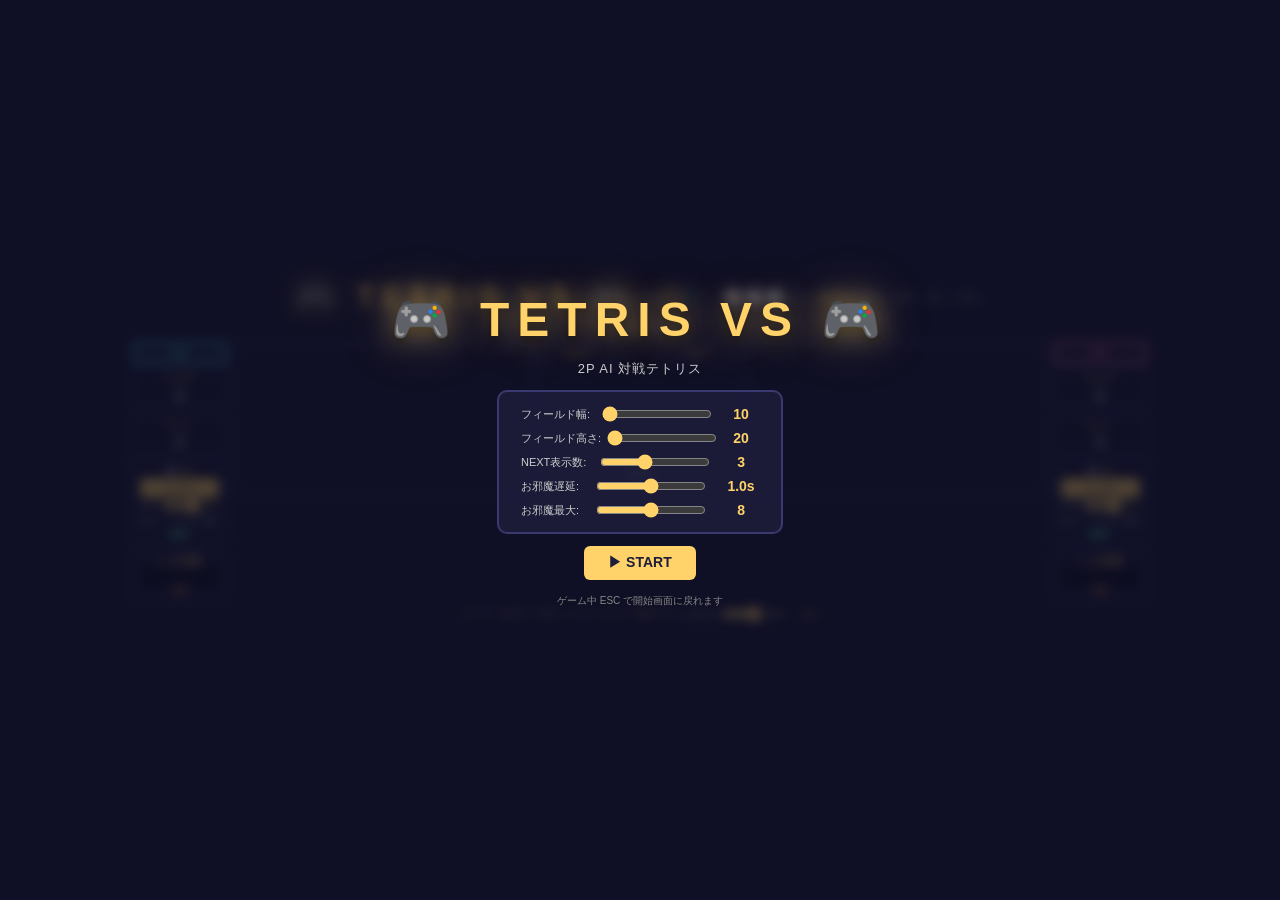
<file: index.html>
<!DOCTYPE html>
<html lang="ja">
<head>
<meta charset="UTF-8">
<meta name="viewport" content="width=device-width, initial-scale=1.0">
<title>テトリス 2P対戦 AI</title>
<style>
*{margin:0;padding:0;box-sizing:border-box}
html,body{width:100%;height:100%;overflow:hidden}
body{display:flex;justify-content:center;align-items:center;font-family:'Segoe UI',Tahoma,Geneva,Verdana,sans-serif;color:#eee;transition:background .5s}
body.bg-midnight{background:#1e1e3a}
body.bg-ocean{background:linear-gradient(135deg,#1a4a5e,#0e3448);background-attachment:fixed}
body.bg-deepspace{background:linear-gradient(135deg,#0a0a28,#181838);background-attachment:fixed}
body.bg-cream{background:#f5f0e8}
body.bg-lavender{background:linear-gradient(135deg,#e8e0f0,#f0e8f8);background-attachment:fixed}
body.bg-skyblue{background:linear-gradient(135deg,#d8eaf8,#e0f0ff);background-attachment:fixed}
body.cs-neon{--field:#10102a;--grid:rgba(255,255,255,.04);--acc:#ffd369;--p1:#5ef0ff;--p2:#ff7eb3;--pb-bg:rgba(30,30,60,.88);--pb-bc:#3a3a6e;--pb-fg:#fff;--ct-fg:#aaa;--nl-fg:#888}
body.cs-candy{--field:#fef6ff;--grid:rgba(180,100,200,.08);--acc:#e060a0;--p1:#40b8e0;--p2:#e06880;--pb-bg:rgba(255,240,250,.94);--pb-bc:#e0b0d0;--pb-fg:#444;--ct-fg:#888;--nl-fg:#aaa}
body.cs-mint{--field:#f0faf6;--grid:rgba(0,150,100,.06);--acc:#20a070;--p1:#2090c0;--p2:#d06070;--pb-bg:rgba(235,252,245,.94);--pb-bc:#a0d8c0;--pb-fg:#333;--ct-fg:#777;--nl-fg:#999}
body.cs-sky{--field:#f0f6ff;--grid:rgba(60,120,200,.06);--acc:#4080d0;--p1:#30a0d0;--p2:#d06090;--pb-bg:rgba(240,248,255,.94);--pb-bc:#a0c0e8;--pb-fg:#333;--ct-fg:#777;--nl-fg:#999}
body.cs-retro{--field:#0a0a0a;--grid:rgba(0,255,0,.06);--acc:#0f0;--p1:#0ff;--p2:#f0f;--pb-bg:rgba(20,20,20,.92);--pb-bc:#555;--pb-fg:#0f0;--ct-fg:#0a0;--nl-fg:#080}
.pb{background:var(--pb-bg);border:2px solid var(--pb-bc);border-radius:6px;padding:4px 6px;text-align:center}
.pb h3{font-size:9px;color:var(--acc);margin-bottom:2px;text-transform:uppercase;letter-spacing:1px}
.pb .v{font-size:14px;font-weight:bold;color:var(--pb-fg)}
.gc{border:2px solid var(--pb-bc);border-radius:3px;display:block}
.nc{display:block;margin:2px auto;border:1px solid var(--pb-bc);border-radius:2px;opacity:.7}
.nl{font-size:7px;color:var(--nl-fg);text-align:center;margin-bottom:1px}
.ct{font-size:8px;line-height:1.3;color:var(--ct-fg)}.ct b{color:var(--acc)}
#wrap{transform-origin:center center;display:flex;flex-direction:column;align-items:center;gap:4px}
.top{display:flex;align-items:center;gap:8px;flex-wrap:wrap;justify-content:center}
.top h1{font-size:32px;color:var(--acc);letter-spacing:6px;text-shadow:0 0 20px rgba(255,211,105,.5),0 0 40px rgba(255,211,105,.3),0 2px 4px rgba(0,0,0,.5);font-weight:900;text-transform:uppercase}
.optrow{display:flex;gap:3px;align-items:center;flex-wrap:wrap}
.optlbl{font-size:8px;color:var(--ct-fg);margin-right:2px}
.td{width:18px;height:18px;border-radius:50%;border:2px solid rgba(128,128,128,.4);cursor:pointer;transition:all .2s}
.td:hover{transform:scale(1.15)}
.td.act{border-color:var(--acc);box-shadow:0 0 5px rgba(255,211,105,.4)}
.td.t0{background:#1e1e3a}.td.t1{background:linear-gradient(135deg,#1a4a5e,#0a2838)}.td.t2{background:linear-gradient(135deg,#0a0a28,#181838)}.td.t3{background:#f5f0e8}.td.t4{background:linear-gradient(135deg,#e8e0f0,#f0e8f8)}.td.t5{background:linear-gradient(135deg,#d8eaf8,#e0f0ff)}
.csb{padding:1px 6px;font-size:8px;border-radius:8px;cursor:pointer;border:1px solid rgba(128,128,128,.4);transition:all .2s;white-space:nowrap}
.csb:hover{transform:scale(1.05)}
.csb.act{border-color:var(--acc);color:var(--acc);background:rgba(255,211,105,.12)}
.arena{display:flex;gap:6px;align-items:flex-start}
.pa{display:flex;gap:4px;align-items:flex-start}
.sp{display:flex;flex-direction:column;gap:3px;min-width:80px}
.pl{font-size:11px;font-weight:bold;letter-spacing:2px;text-align:center;padding:3px;border-radius:4px}
.p1c{color:var(--p1);border:2px solid var(--p1);background:rgba(94,240,255,.08)}
.p2c{color:var(--p2);border:2px solid var(--p2);background:rgba(255,126,179,.08)}
.ab{padding:3px 5px;font-size:9px;font-weight:bold;border:2px solid var(--pb-bc);border-radius:4px;cursor:pointer;transition:all .2s;text-transform:uppercase;letter-spacing:1px;width:100%}
.ab.off{background:var(--pb-bg);color:var(--acc);border-color:var(--pb-bc)}
.ab.on{background:var(--acc);color:var(--pb-bg);border-color:var(--acc)}
.ab:hover{transform:scale(1.03)}
.sc{display:flex;align-items:center;gap:2px;font-size:8px;color:var(--ct-fg)}
.sc label{white-space:nowrap}.sc input{flex:1;accent-color:var(--acc);width:50px}
.sc .sv{min-width:28px;text-align:right;font-weight:bold;color:var(--acc);font-size:8px}
.as{font-size:8px;color:var(--ct-fg);text-align:center;min-height:10px}.as.act{color:#5ef0a0;font-weight:bold}
.garb-box{position:relative}
.garb-gauge{width:100%;height:14px;background:rgba(0,0,0,.3);border-radius:3px;overflow:hidden;margin-top:2px;position:relative}
.garb-fill{height:100%;background:linear-gradient(90deg,#fa5,#f55);border-radius:3px;transition:width .15s;position:absolute;top:0;left:0;z-index:1}
.garb-delay{height:100%;background:rgba(100,180,255,.35);border-radius:3px;transition:width .15s;position:absolute;top:0;right:0;z-index:2}
.garb-txt{font-size:10px;font-weight:bold;text-align:center;color:#fa5;margin-top:1px}
.vs{display:flex;align-items:center;justify-content:center;font-size:20px;font-weight:bold;color:var(--acc);text-shadow:0 0 8px rgba(255,211,105,.4);padding:0 2px;align-self:center}
.ov{position:fixed;top:0;left:0;right:0;bottom:0;background:rgba(0,0,0,.75);display:flex;justify-content:center;align-items:center;flex-direction:column;gap:10px;z-index:10}
.ov.hid{display:none}
.ov h1{font-size:32px;color:var(--acc)}.ov p{font-size:14px;color:#ccc}
.ov .wn{font-size:22px;font-weight:bold}
.ov button,.start-btn{padding:8px 24px;font-size:14px;background:var(--acc);color:#1e1e3a;border:none;border-radius:6px;cursor:pointer;font-weight:bold;transition:transform .1s}
.ov button:hover,.start-btn:hover{transform:scale(1.05)}
.bb{display:flex;gap:6px;align-items:center;justify-content:center;flex-wrap:wrap}
.shared-lv{display:flex;align-items:center;gap:5px;justify-content:center}
.shared-lv .lbl{font-size:9px;color:var(--ct-fg)}
.shared-lv .val{font-size:16px;font-weight:bold;color:var(--acc)}
.start-ov{position:fixed;top:0;left:0;right:0;bottom:0;background:rgba(10,10,30,.72);backdrop-filter:blur(6px);-webkit-backdrop-filter:blur(6px);display:flex;justify-content:center;align-items:center;flex-direction:column;gap:12px;z-index:20}
.start-ov.hid{display:none}
.start-ov h1{font-size:48px;color:var(--acc);text-shadow:0 0 30px rgba(255,211,105,.5),0 0 60px rgba(255,211,105,.3),0 4px 8px rgba(0,0,0,.6);letter-spacing:8px;font-weight:900}
.start-ov .sub{font-size:13px;color:#ccc;letter-spacing:1px}
.sbox{background:rgba(30,30,60,.85);border:2px solid var(--pb-bc);border-radius:10px;padding:14px 22px;display:flex;flex-direction:column;gap:8px;align-items:center;min-width:280px}
.sbox .row{display:flex;align-items:center;gap:6px;width:100%;justify-content:space-between}
.sbox .row label{font-size:11px;color:#ccc;white-space:nowrap}
.sbox .row .rv{font-size:14px;font-weight:bold;color:var(--acc);min-width:36px;text-align:center}
.sbox input[type="range"]{flex:1;accent-color:var(--acc);max-width:110px}
.esc-hint{font-size:10px;color:#888;margin-top:2px}
.next-wrap{display:flex;flex-direction:column;gap:1px}
</style>
</head>
<body class="bg-midnight cs-neon">
<div id="startov" class="start-ov">
<h1>🎮 TETRIS VS 🎮</h1>
<p class="sub">2P AI 対戦テトリス</p>
<div class="sbox">
<div class="row"><label>フィールド幅:</label><input type="range" id="wset" min="10" max="40" value="10"><span class="rv" id="wval">10</span></div>
<div class="row"><label>フィールド高さ:</label><input type="range" id="hset" min="20" max="40" value="20"><span class="rv" id="hval">20</span></div>
<div class="row"><label>NEXT表示数:</label><input type="range" id="nset" min="1" max="6" value="3"><span class="rv" id="nval">3</span></div>
<div class="row"><label>お邪魔遅延:</label><input type="range" id="gdel0" min="0" max="20" value="10"><span class="rv" id="gdv0">1.0s</span></div>
<div class="row"><label>お邪魔最大:</label><input type="range" id="gmax0" min="4" max="12" value="8"><span class="rv" id="gmv0">8</span></div>
</div>
<button class="start-btn" id="startbtn">▶ START</button>
<p class="esc-hint">ゲーム中 ESC で開始画面に戻れます</p>
</div>
<div id="gov" class="ov hid"><h1>GAME OVER</h1><p id="wt" class="wn"></p>
<p>1P: <span id="fs1">0</span>　2P: <span id="fs2">0</span></p>
<button id="rbtn">もう一度プレイ</button></div>
<div id="pov" class="ov hid"><h1>PAUSE</h1><p>Pキーで再開</p></div>
<div id="wrap">
<div class="top">
<h1>🎮 TETRIS VS 🎮</h1>
<div class="optrow"><span class="optlbl">BG</span>
<div class="td t0 act" data-t="0"></div><div class="td t1" data-t="1"></div><div class="td t2" data-t="2"></div>
<div class="td t3" data-t="3"></div><div class="td t4" data-t="4"></div><div class="td t5" data-t="5"></div></div>
<div class="optrow"><span class="optlbl">配色</span>
<span class="csb act" data-cs="0">Neon</span><span class="csb" data-cs="1">Candy</span><span class="csb" data-cs="2">Mint</span><span class="csb" data-cs="3">Sky</span><span class="csb" data-cs="4">Retro</span></div>
</div>
<div class="shared-lv"><span class="lbl">LEVEL</span><span class="val" id="slv">1</span><span class="lbl">LINES</span><span class="val" id="sln">0</span></div>
<div class="arena">
<div class="pa">
<div class="sp">
<div class="pb pl p1c">1P</div>
<div class="pb"><h3>スコア</h3><div class="v" id="s1">0</div></div>
<div class="pb"><h3>ライン</h3><div class="v" id="ln1">0</div></div>
<div class="pb"><h3>🤖 AI</h3><button id="ab1" class="ab on">AI ON</button><div class="sc"><label>速度:</label><input type="range" id="asp1" min="1" max="20" value="12"></div><div id="ast1" class="as act">稼働中</div></div>
<div class="pb garb-box"><h3>⚠ お邪魔</h3><div class="garb-gauge"><div class="garb-fill" id="gf1" style="width:0%"></div><div class="garb-delay" id="gd1" style="width:0%"></div></div><div class="garb-txt" id="g1">0/8</div></div>
</div>
<canvas id="c1" class="gc"></canvas>
<div class="sp">
<div class="pb"><h3>NEXT</h3>
<div class="next-wrap" id="nw1"></div>
</div>
</div>
</div>
<div class="vs">VS</div>
<div class="pa">
<div class="sp">
<div class="pb"><h3>NEXT</h3>
<div class="next-wrap" id="nw2"></div>
</div>
</div>
<canvas id="c2" class="gc"></canvas>
<div class="sp">
<div class="pb pl p2c">2P</div>
<div class="pb"><h3>スコア</h3><div class="v" id="s2">0</div></div>
<div class="pb"><h3>ライン</h3><div class="v" id="ln2">0</div></div>
<div class="pb"><h3>🤖 AI</h3><button id="ab2" class="ab on">AI ON</button><div class="sc"><label>速度:</label><input type="range" id="asp2" min="1" max="20" value="12"></div><div id="ast2" class="as act">稼働中</div></div>
<div class="pb garb-box"><h3>⚠ お邪魔</h3><div class="garb-gauge"><div class="garb-fill" id="gf2" style="width:0%"></div><div class="garb-delay" id="gd2" style="width:0%"></div></div><div class="garb-txt" id="g2">0/8</div></div>
</div>
</div>
</div>
<div class="bb">
<div class="ct"><b>P</b> ポーズ　<b>B</b> 背景　<b>C</b> 配色　<b>1</b> 1P-AI　<b>2</b> 2P-AI　<b>ESC</b> 中断</div>
<div class="sc" style="min-width:140px"><label>お邪魔遅延:</label><input type="range" id="gdel" min="0" max="20" value="10"><span class="sv" id="gdv">1.0s</span></div>
</div>
</div>
<script src="game.js"></script>
</body>
</html>
</file>
